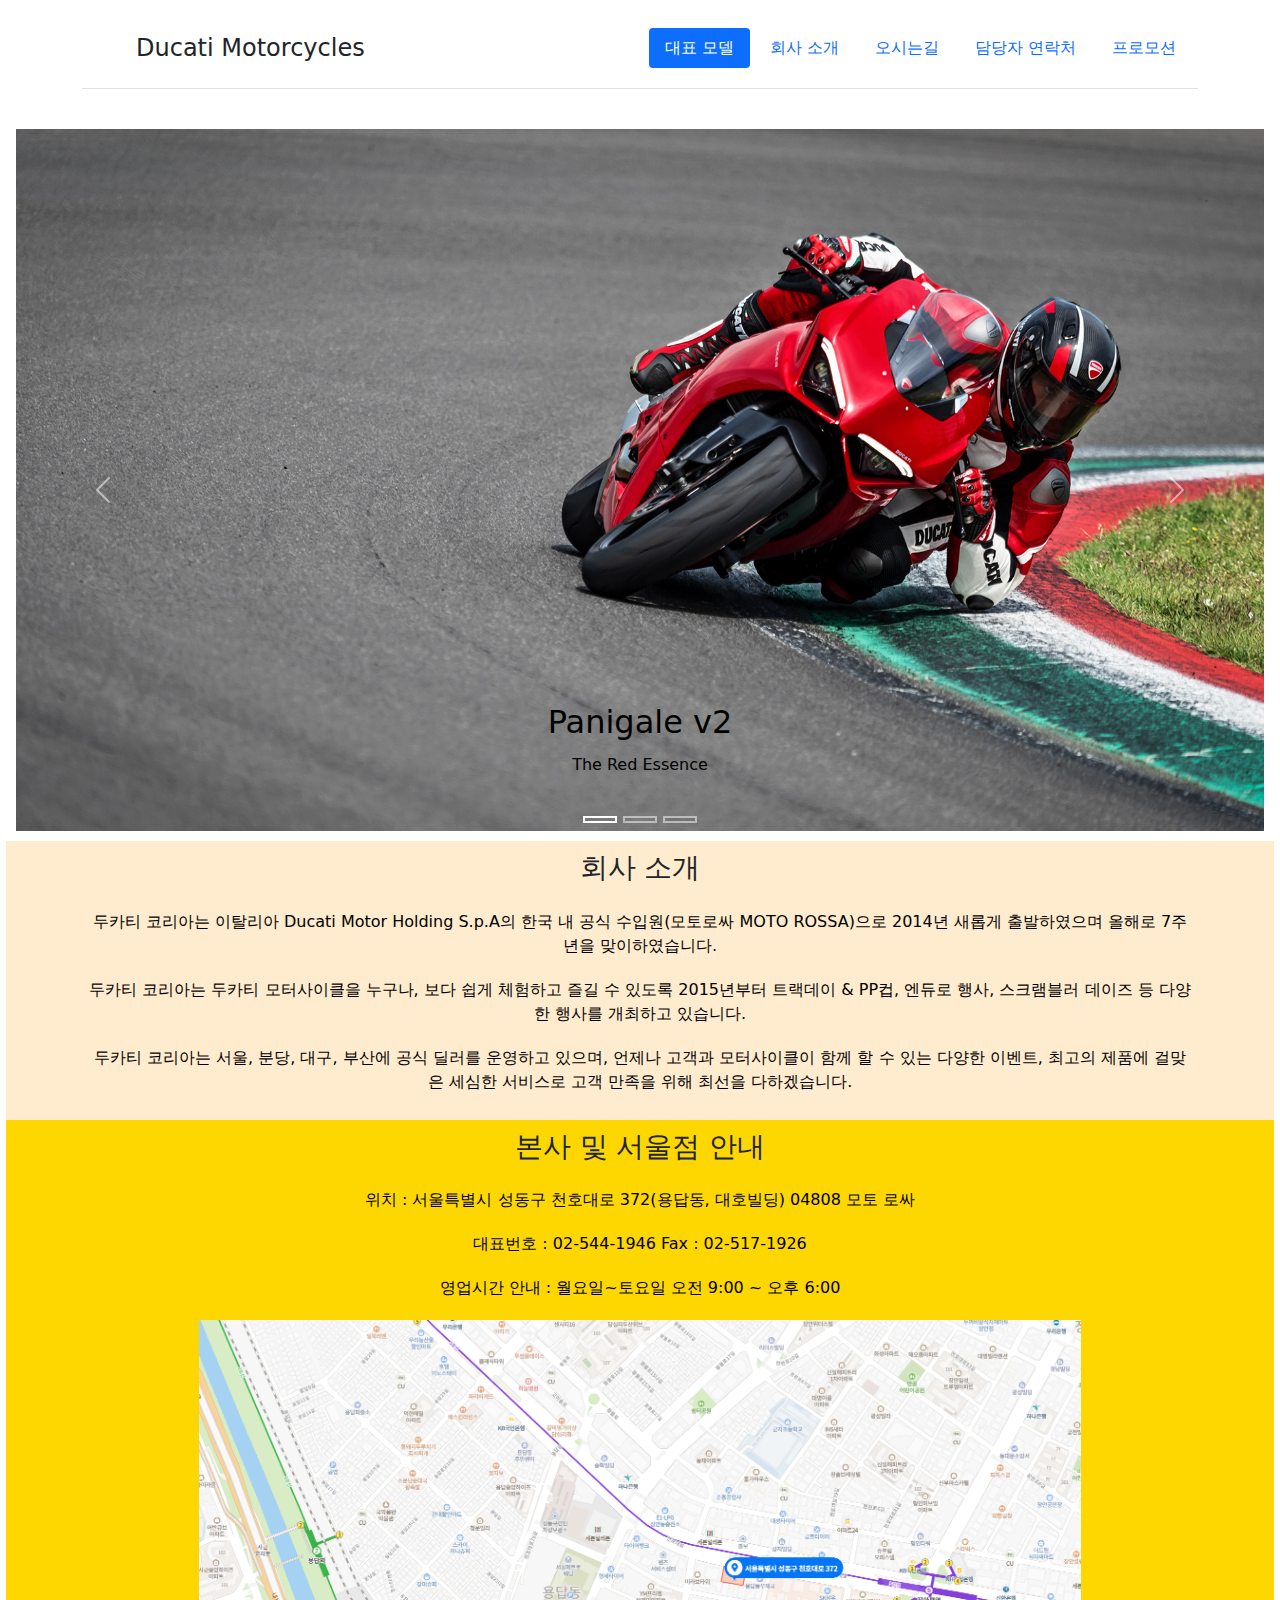
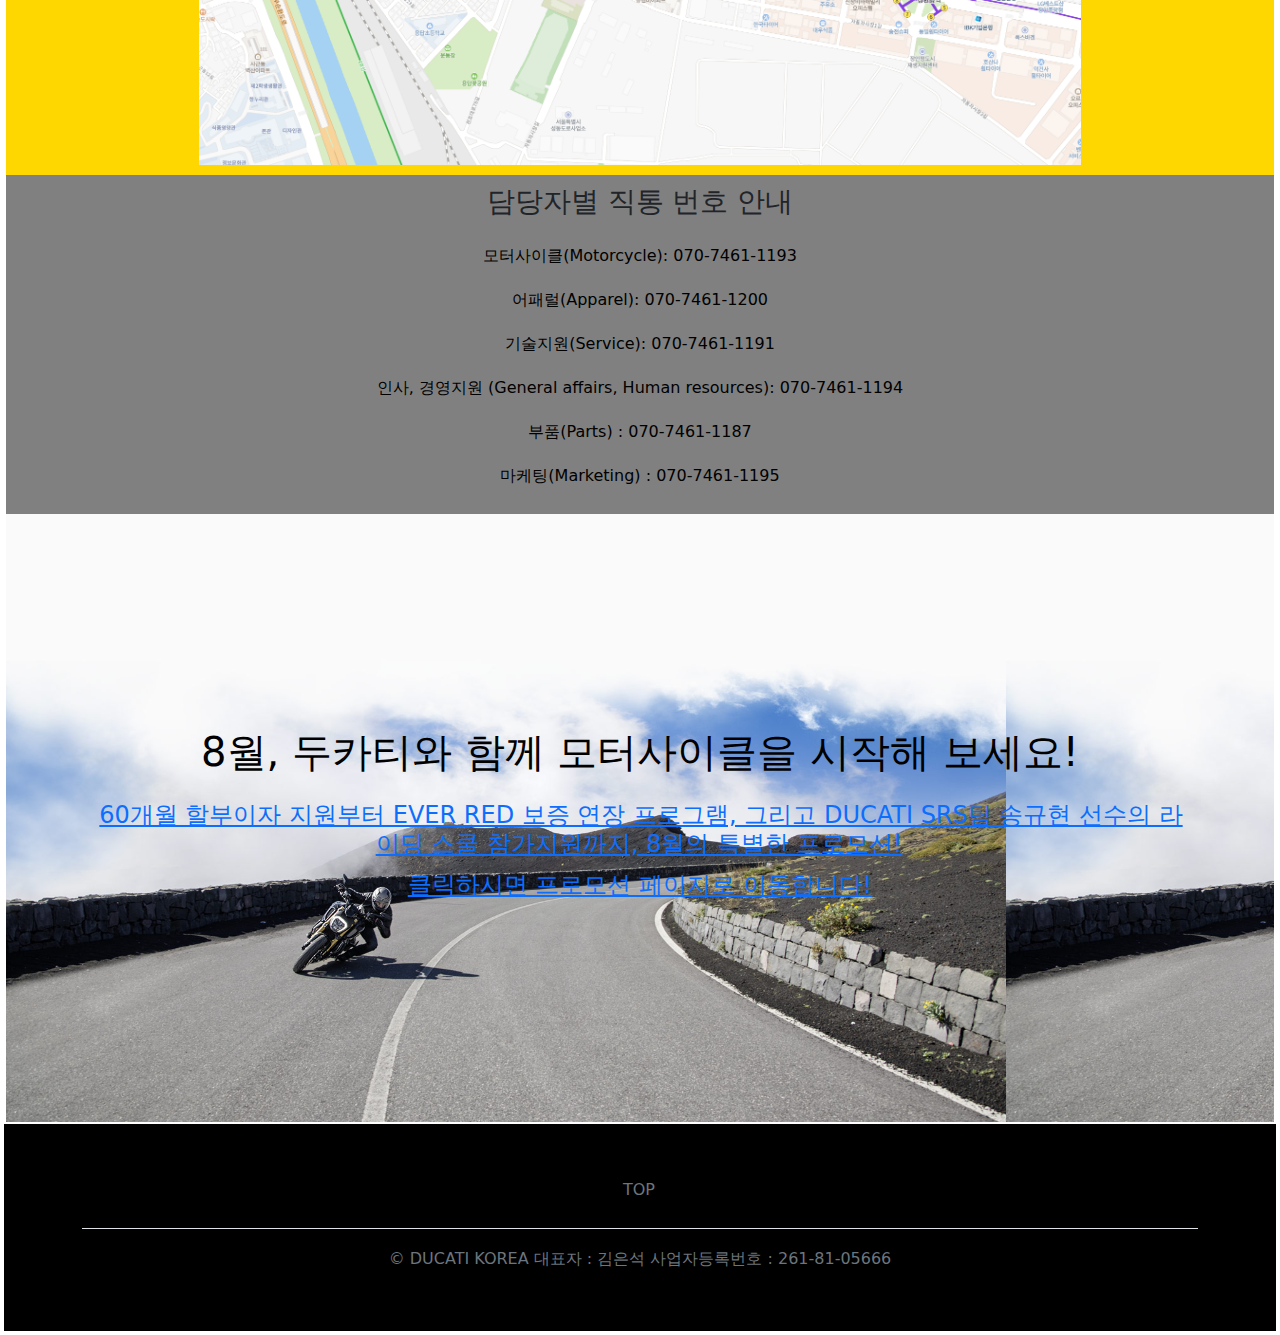
<file: index.html>
<!DOCTYPE html>
<html>
    <head>
        <meta charset='utf-8'>
        <meta http-equiv='X-UA-Compatible' content='IE=edge'>
        <title>반응형 웹페이지 프로젝트</title>
        <meta name='viewport' content='width=device-width, initial-scale=1'>
        <script src="js/jquery-3.6.0.min.js"></script>
        <link rel='stylesheet' type='text/css' media='screen' href='css/main.css'>
        <link
            rel='stylesheet'
            type='text/css'
            media='screen'
            href='css/bootstrap.min.css'>
        <script src='js/main.js'></script>
        <script src="js/bootstrap.bundle.min.js"></script>
    </head>
    <body>
        <header>
            <div class="container">
                <header class="d-flex flex-wrap justify-content-center py-3 mb-4 border-bottom">
                    <a
                        href="index.html"
                        class="d-flex align-items-center mb-3 mb-md-0 me-md-auto text-dark text-decoration-none">
                        <svg class="bi me-2" width="40" height="32"><use xlink:href="#bootstrap"/></svg>
                        <span class="fs-4">Ducati Motorcycles</span>
                    </a>
                    <ul class="nav nav-pills">
                        <li class="nav-item">
                            <a href="#section1" class="nav-link active" aria-current="page">대표 모델</a>
                        </li>
                        <li class="nav-item">
                            <a href="#section2" class="nav-link">회사 소개</a>
                        </li>
                        <li class="nav-item">
                            <a href="#section3" class="nav-link">오시는길</a>
                        </li>
                        <li class="nav-item">
                            <a href="#section4" class="nav-link">담당자 연락처</a>
                        </li>
                        <li class="nav-item">
                            <a href="#section5" class="nav-link">프로모션</a>
                        </li>
                    </ul>
                </header>
            </div>
        </header>

        <!-- 본문 영역 -->
       
        <div class="section-content">
        <section id="section1">
            <div
                id="carouselExampleCaptions"
                class="carousel slide"
                data-bs-ride="carousel">
                <div class="carousel-indicators">
                    <button
                        type="button"
                        data-bs-target="#carouselExampleCaptions"
                        data-bs-slide-to="0"
                        class="active"
                        aria-current="true"
                        aria-label="Slide 1"></button>
                    <button
                        type="button"
                        data-bs-target="#carouselExampleCaptions"
                        data-bs-slide-to="1"
                        aria-label="Slide 2"></button>
                    <button
                        type="button"
                        data-bs-target="#carouselExampleCaptions"
                        data-bs-slide-to="2"
                        aria-label="Slide 3"></button>
                </div>
                <div class="carousel-inner" id="carousel-inner">
                    <div class="carousel-item active">
                        <img
                            src="img/panigale2.jpg"
                            class="d-block w-100"
                            alt="...">
                        <div class="carousel-caption d-none d-md-block">
                            <h2>Panigale v2</h2>
                            <p>The Red Essence</p>
                        </div>
                    </div>
                    <div class="carousel-item">
                        <img
                            src="img/xdiavel2.jpg"
                            class="d-block w-100"
                            alt="...">
                        <div class="carousel-caption d-none d-md-block">
                            <h2>Xdiavel</h2>
                            <p>The Power of Opposites</p>
                        </div>
                    </div>
                    <div class="carousel-item">
                        <img
                            src="img/1100-Sport-PRO.jpg"
                            class="d-block w-100"
                            alt="...">
                        <div class="carousel-caption d-none d-md-block">
                            <h2 style="color: white;">Scrambler 1100-Sport-PRO</h2>
                            <p>Act the Joyvolution!</p>
                        </div>
                    </div>
                </div>
                <button
                    id="carousel-control-prev"
                    class="carousel-control-prev"
                    type="button"
                    data-bs-target="#carouselExampleCaptions"
                    data-bs-slide="prev">
                    <span class="carousel-control-prev-icon" aria-hidden="true"></span>
                    <span class="visually-hidden">Previous</span>
                </button>
                <button
                    id="carousel-control-next"
                    class="carousel-control-next"
                    type="button"
                    data-bs-target="#carouselExampleCaptions"
                    data-bs-slide="next">
                    <span class="carousel-control-next-icon" aria-hidden="true"></span>
                    <span class="visually-hidden">Next</span>
                </button>
            </div>
        </section>
        <section id="section2">
            <div class="container">
                <div class="content-wrapper text-center">
                    <div class="content">
                        <h3>회사 소개</h3>
                        <p>두카티 코리아는 이탈리아 Ducati Motor Holding S.p.A의 한국 내 공식 수입원(모토로싸 MOTO ROSSA)으로 2014년 새롭게 출발하였으며 올해로 7주년을 맞이하였습니다.</p>
                            <p>두카티 코리아는 두카티 모터사이클을 누구나, 보다 쉽게 체험하고 즐길 수 있도록 2015년부터 트랙데이 & PP컵, 엔듀로 행사, 스크램블러 데이즈 등 다양한 행사를 개최하고 있습니다.</p>
                            <p>두카티 코리아는 서울, 분당, 대구, 부산에 공식 딜러를 운영하고 있으며, 언제나 고객과 모터사이클이 함께 할 수 있는 다양한 이벤트, 최고의 제품에 걸맞은 세심한 서비스로 고객 만족을 위해 최선을 다하겠습니다.</p>
                    </div>
                </div>
            </div>
        </section>
        <section id="section3">
            <div class="container">
                <div class="content-wrapper text-center">
                    <div class="content">
                        <h3>본사 및 서울점 안내</h3>
                        <p>위치 : 서울특별시 성동구 천호대로 372(용답동, 대호빌딩) 04808 모토 로싸</p>
                        <p>대표번호 : 02-544-1946 Fax : 02-517-1926</p>
                        <p>영업시간 안내 : 월요일~토요일 오전 9:00 ~ 오후 6:00</p>
                        <img class="photo" src="./img/naver_map.png" alt="네이버 지도" >
                    </div>
                </div>
            </div>
        </section>
        <section id="section4">
            <div class="container">
                <div class="content-wrapper text-center">
                    <div class="content">
                        <h3>담당자별 직통 번호 안내</h3>
                        <p>모터사이클(Motorcycle): 070-7461-1193</p>
                        <p>어패럴(Apparel): 070-7461-1200</p>
                        <p>기술지원(Service): 070-7461-1191</p>
                        <p>인사, 경영지원 (General affairs, Human resources): 070-7461-1194</p>
                        <p>부품(Parts) : 070-7461-1187</p>
                        <p>마케팅(Marketing) : 070-7461-1195</p>
                    </div>
                </div>
            </div>
        </section>
        <section id="section5">
            <div class="container">
                <div class="content-wrapper text-center">
                    <div class="content">
                        <h1>8월, 두카티와 함께 모터사이클을 시작해 보세요!</h1>
                        <h4><a href="https://www.ducati-korea.com/company/notice.php?boardid=notice&mode=view&idx=17&sk=&sw=&offset=&category=">
                            60개월 할부이자 지원부터 EVER RED 보증 연장 프로그램, 그리고 DUCATI SRS팀 송규현 선수의 라이딩 스쿨 참가지원까지, 
                            8월의 특별한 프로모션! </a></h4>
                            <h4><a href="https://www.ducati-korea.com/company/notice.php?boardid=notice&mode=view&idx=17&sk=&sw=&offset=&category=">
                            클릭하시면 프로모션 페이지로 이동합니다!</a></h4>
                    </div>
                </div>
            </div>
        </section>
    </div>
        <!-- 푸터 영역 -->
        <footer>
            <div class="container text-center">
                <ul class="nav justify-content-center border-bottom pb-3 mb-3">
                    <li class="nav-item">
                        <a href="#" class="nav-link px-2 text-muted">TOP</a>
                    </li>
                    </ul>
                <p class="text-center text-muted">&copy; DUCATI KOREA   대표자 : 김은석   사업자등록번호 : 261-81-05666</p>
            </div>
        </footer>
    </body>
</html>
</file>
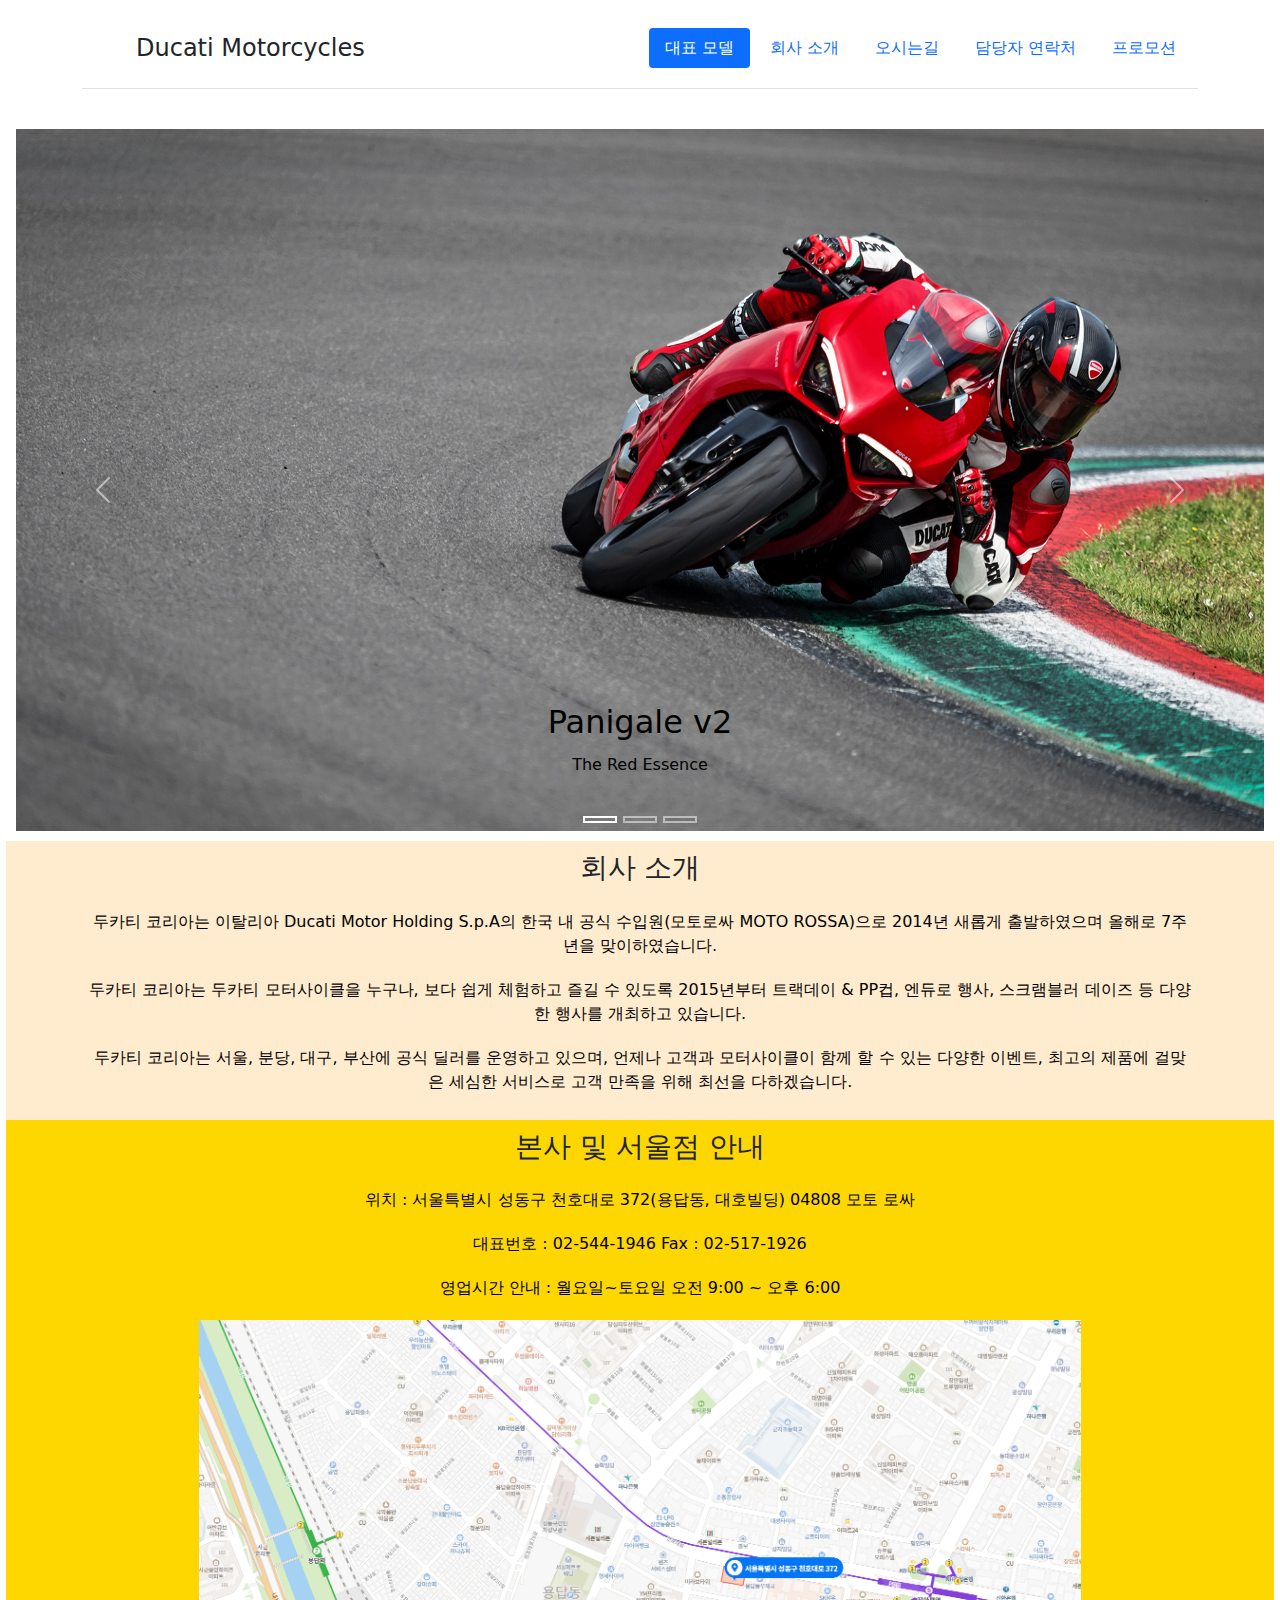
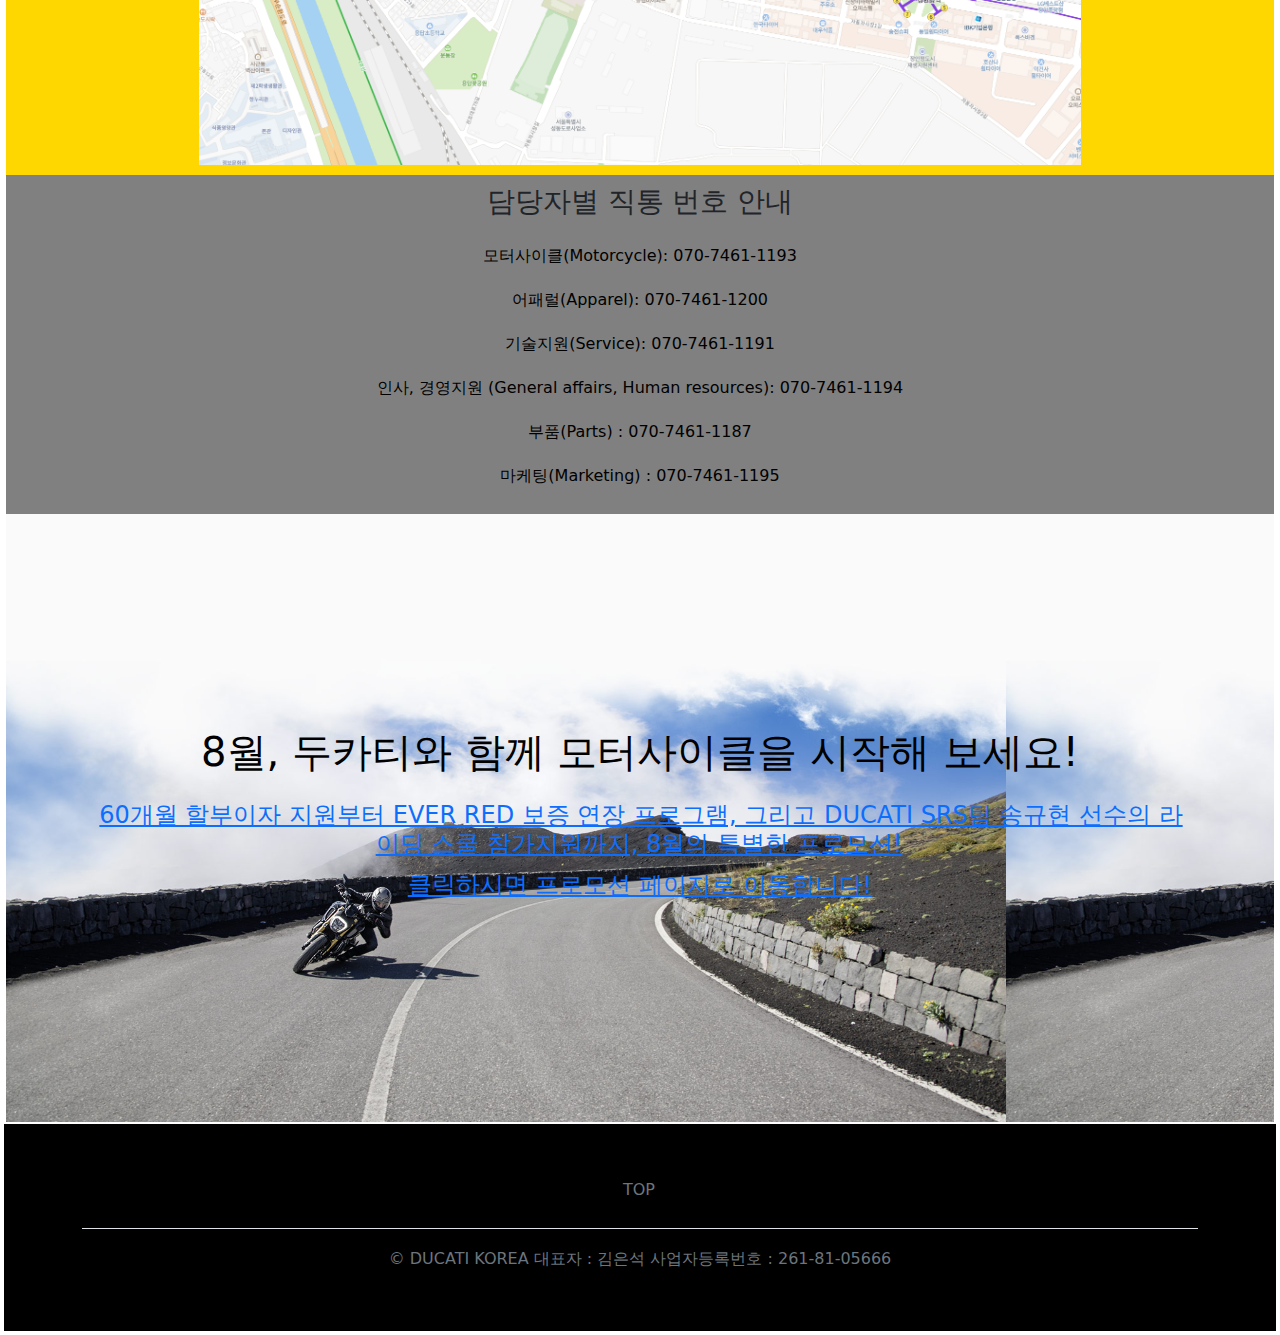
<file: main.html>
<!DOCTYPE html>
<html>
    <head>
        <meta charset='utf-8'>
        <meta http-equiv='X-UA-Compatible' content='IE=edge'>
        <title>반응형 웹페이지 프로젝트</title>
        <meta name='viewport' content='width=device-width, initial-scale=1'>
        <script src="js/jquery-3.6.0.min.js"></script>
        <link rel='stylesheet' type='text/css' media='screen' href='css/main.css'>
        <link
            rel='stylesheet'
            type='text/css'
            media='screen'
            href='css/bootstrap.min.css'>
        <script src='js/main.js'></script>
        <script src="js/bootstrap.bundle.min.js"></script>
    </head>
    <body>
        <header>
            <div class="container">
                <header class="d-flex flex-wrap justify-content-center py-3 mb-4 border-bottom">
                    <a
                        href="main.html"
                        class="d-flex align-items-center mb-3 mb-md-0 me-md-auto text-dark text-decoration-none">
                        <svg class="bi me-2" width="40" height="32"><use xlink:href="#bootstrap"/></svg>
                        <span class="fs-4">Ducati Motorcycles</span>
                    </a>
                    <ul class="nav nav-pills">
                        <li class="nav-item">
                            <a href="#section1" class="nav-link active" aria-current="page">대표 모델</a>
                        </li>
                        <li class="nav-item">
                            <a href="#section2" class="nav-link">회사 소개</a>
                        </li>
                        <li class="nav-item">
                            <a href="#section3" class="nav-link">오시는길</a>
                        </li>
                        <li class="nav-item">
                            <a href="#section4" class="nav-link">담당자 연락처</a>
                        </li>
                        <li class="nav-item">
                            <a href="#section5" class="nav-link">프로모션</a>
                        </li>
                    </ul>
                </header>
            </div>
        </header>

        <!-- 본문 영역 -->
       
        <div class="section-content">
        <section id="section1">
            <div
                id="carouselExampleCaptions"
                class="carousel slide"
                data-bs-ride="carousel">
                <div class="carousel-indicators">
                    <button
                        type="button"
                        data-bs-target="#carouselExampleCaptions"
                        data-bs-slide-to="0"
                        class="active"
                        aria-current="true"
                        aria-label="Slide 1"></button>
                    <button
                        type="button"
                        data-bs-target="#carouselExampleCaptions"
                        data-bs-slide-to="1"
                        aria-label="Slide 2"></button>
                    <button
                        type="button"
                        data-bs-target="#carouselExampleCaptions"
                        data-bs-slide-to="2"
                        aria-label="Slide 3"></button>
                </div>
                <div class="carousel-inner" id="carousel-inner">
                    <div class="carousel-item active">
                        <img
                            src="img/panigale2.jpg"
                            class="d-block w-100"
                            alt="...">
                        <div class="carousel-caption d-none d-md-block">
                            <h2>Panigale v2</h2>
                            <p>The Red Essence</p>
                        </div>
                    </div>
                    <div class="carousel-item">
                        <img
                            src="img/xdiavel2.jpg"
                            class="d-block w-100"
                            alt="...">
                        <div class="carousel-caption d-none d-md-block">
                            <h2>Xdiavel</h2>
                            <p>The Power of Opposites</p>
                        </div>
                    </div>
                    <div class="carousel-item">
                        <img
                            src="img/1100-Sport-PRO.jpg"
                            class="d-block w-100"
                            alt="...">
                        <div class="carousel-caption d-none d-md-block">
                            <h2 style="color: white;">Scrambler 1100-Sport-PRO</h2>
                            <p>Act the Joyvolution!</p>
                        </div>
                    </div>
                </div>
                <button
                    id="carousel-control-prev"
                    class="carousel-control-prev"
                    type="button"
                    data-bs-target="#carouselExampleCaptions"
                    data-bs-slide="prev">
                    <span class="carousel-control-prev-icon" aria-hidden="true"></span>
                    <span class="visually-hidden">Previous</span>
                </button>
                <button
                    id="carousel-control-next"
                    class="carousel-control-next"
                    type="button"
                    data-bs-target="#carouselExampleCaptions"
                    data-bs-slide="next">
                    <span class="carousel-control-next-icon" aria-hidden="true"></span>
                    <span class="visually-hidden">Next</span>
                </button>
            </div>
        </section>
        <section id="section2">
            <div class="container">
                <div class="content-wrapper text-center">
                    <div class="content">
                        <h3>회사 소개</h3>
                        <p>두카티 코리아는 이탈리아 Ducati Motor Holding S.p.A의 한국 내 공식 수입원(모토로싸 MOTO ROSSA)으로 2014년 새롭게 출발하였으며 올해로 7주년을 맞이하였습니다.</p>
                            <p>두카티 코리아는 두카티 모터사이클을 누구나, 보다 쉽게 체험하고 즐길 수 있도록 2015년부터 트랙데이 & PP컵, 엔듀로 행사, 스크램블러 데이즈 등 다양한 행사를 개최하고 있습니다.</p>
                            <p>두카티 코리아는 서울, 분당, 대구, 부산에 공식 딜러를 운영하고 있으며, 언제나 고객과 모터사이클이 함께 할 수 있는 다양한 이벤트, 최고의 제품에 걸맞은 세심한 서비스로 고객 만족을 위해 최선을 다하겠습니다.</p>
                    </div>
                </div>
            </div>
        </section>
        <section id="section3">
            <div class="container">
                <div class="content-wrapper text-center">
                    <div class="content">
                        <h3>본사 및 서울점 안내</h3>
                        <p>위치 : 서울특별시 성동구 천호대로 372(용답동, 대호빌딩) 04808 모토 로싸</p>
                        <p>대표번호 : 02-544-1946 Fax : 02-517-1926</p>
                        <p>영업시간 안내 : 월요일~토요일 오전 9:00 ~ 오후 6:00</p>
                        <img class="photo" src="./img/naver_map.png" alt="네이버 지도" >
                    </div>
                </div>
            </div>
        </section>
        <section id="section4">
            <div class="container">
                <div class="content-wrapper text-center">
                    <div class="content">
                        <h3>담당자별 직통 번호 안내</h3>
                        <p>모터사이클(Motorcycle): 070-7461-1193</p>
                        <p>어패럴(Apparel): 070-7461-1200</p>
                        <p>기술지원(Service): 070-7461-1191</p>
                        <p>인사, 경영지원 (General affairs, Human resources): 070-7461-1194</p>
                        <p>부품(Parts) : 070-7461-1187</p>
                        <p>마케팅(Marketing) : 070-7461-1195</p>
                    </div>
                </div>
            </div>
        </section>
        <section id="section5">
            <div class="container">
                <div class="content-wrapper text-center">
                    <div class="content">
                        <h1>8월, 두카티와 함께 모터사이클을 시작해 보세요!</h1>
                        <h4><a href="https://www.ducati-korea.com/company/notice.php?boardid=notice&mode=view&idx=17&sk=&sw=&offset=&category=">
                            60개월 할부이자 지원부터 EVER RED 보증 연장 프로그램, 그리고 DUCATI SRS팀 송규현 선수의 라이딩 스쿨 참가지원까지, 
                            8월의 특별한 프로모션! </a></h4>
                            <h4><a href="https://www.ducati-korea.com/company/notice.php?boardid=notice&mode=view&idx=17&sk=&sw=&offset=&category=">
                            클릭하시면 프로모션 페이지로 이동합니다!</a></h4>
                    </div>
                </div>
            </div>
        </section>
    </div>
        <!-- 푸터 영역 -->
        <footer>
            <div class="container text-center">
                <ul class="nav justify-content-center border-bottom pb-3 mb-3">
                    <li class="nav-item">
                        <a href="#" class="nav-link px-2 text-muted">TOP</a>
                    </li>
                    </ul>
                <p class="text-center text-muted">&copy; DUCATI KOREA   대표자 : 김은석   사업자등록번호 : 261-81-05666</p>
            </div>
        </footer>
    </body>
</html>
</file>
<file: css/main.css>
/* PC 및 태블릿 가로 */
html {
  font-size: 16px;
}
/* Global Styles */
* {
  padding: 2px;
  margin: 0;
  box-sizing: border-box;
}
body {
  /* font-size: 12px; */
  font-weight: 400;
  font-family: "Poppins", sans-serif;
  color: #333;
}
h1,
h3 {
  padding-bottom: 15px;
}
p {
  color: black;
  font-style: unset;
}
h2 {
  color: black;
  font-size: larger;
}
.container {
  width: 1200px;
  height: 100%;
  margin: 0 auto;
}

.text-center {
  text-align: center;
}

.photo {
  width: 80%;
  height: auto;
}

.content-wrapper {
  width: 100%;
  height: 100%;
  margin: 0 auto;
  display: table;
}
.content {
  display: table-cell;
  vertical-align: middle;
}
/* End Global Styles */

/* Start Nav Styles */
.navbar {
  position: fixed !important;
  z-index: 999;
  top: 50%;
  right: 50px;
  transform: translateY(-50%);
}
.navbar .nav-menu {
  margin: 0;
  padding: 0;
  list-style-type: none;
}
.navbar .nav-menu li {
  position: relative;
  min-width: 200px;
  text-align: right;
  margin: 5px 0;
}
.navbar .nav-menu li .dot {
  display: block;
  color: #fff;
}
.navbar .nav-menu li .dot::before,
.navbar .nav-menu li .dot::after {
  display: block;
  position: absolute;
  content: "";
  border-radius: 50%;
  top: 50%;
  transition: all 0.3s ease;
}
.navbar .nav-menu li .dot::before {
  width: 5px;
  height: 5px;
  right: 0;
  border: 2px solid #888;
  transform: translateY(-50%);
}
.navbar .nav-menu li .dot::after {
  width: 15px;
  height: 15px;
  border: 2px solid #444;
  right: -5px;
  transform: translateY(-50%) scale(0);
}
.navbar .nav-menu li .dot.active::before,
.navbar .nav-menu li:hover .dot::before {
  background: #444;
  border-color: #444;
}
.navbar .nav-menu li .dot.active::after,
.navbar .nav-menu li:hover .dot::after {
  transform: translateY(-50%) scale(1);
}
.navbar .nav-menu li .dot span {
  display: inline-block;
  opacity: 0;
  text-transform: capitalize;
  background-color: #dfb9ec;
  padding: 8px 14px;
  border-radius: 3px;
  margin-right: 30px;
  transform: translateX(20px);
  transition: all 0.3s ease;
}
.navbar .nav-menu li .dot span::before {
  display: block;
  position: absolute;
  content: "";
  border-left: 7px solid #0099ff;
  border-top: 7px solid transparent;
  border-bottom: 7px solid transparent;
  top: 50%;
  transform: translate(7px, -50%);
  right: 0;
  transition: all 0.3s ease;
}
.navbar .nav-menu li .dot.active span,
.navbar .nav-menu li:hover .dot span {
  transform: translateX(0px);
  opacity: 1;
}
/* End Nav Styles */

/* Start section1 */
#section1 {
  width: 100%;
  height: 100%;
  background: url(https://images.pexels.com/photos/891683/pexels-photo-891683.jpeg?auto=compress&cs=tinysrgb&dpr=2&h=750&w=1260)
    no-repeat center center;
  background-size: cover;
}
#section1 .content-wrapper {
  min-height: 950px;
}
#section1 button {
  border: 2px solid #fff;
  background-color: transparent;
  outline: none;
  cursor: pointer;
  /* padding: 14px 40px; */
  font-weight: 700;
  font-family: "Poppins", sans-serif;
  transition: all 0.3s ease;
  margin-top: 20px;
  color: #fff;
}
#section1 button:hover {
  color: #ff6f6f;
}
#section1 .content {
  color: #fff;
}
#carousel-control-next {
  border: 0 !important;
}
#carousel-control-prev {
  border: 0 !important;
}
.section-content {
  /* width: 90%; */
}

/* End section1 */

/* Start section2 */
#section2 {
  background-color: blanchedalmond;
}
#section2 #section2 .content-wrapper {
  min-height: 600px;
}

/* End section2 */

/* Start section3 */
#section3 {
  background-color: gold;
}
#section3 .content-wrapper {
  min-height: 500px;
}
/* End section3 */

/* Start section4 */
#section4 {
  background-color: grey;
}
#section4 #section4 .content-wrapper {
  min-height: 400px;
}
/* End section4 */

/* Start section5 */
#section5 {
  background: url(../img/diavelsbackground.jpg);
  background-size: 1000px auto;
  color: black;
}
#section5 .content-wrapper {
  min-height: 600px;
}
/* End section5 */

/* Start Footer */
footer {
  padding: 40px 0;
  background-color: black;
  color: #fff;
}
/* End Footer */

@media screen and (max-width: 1023px) {
  /* 태블릿 세로 */
}
@media screen and (max-width: 767px) {
  /* 모바일 가로 */
}
@media screen and (max-width: 479px) {
  /* 모바일 세로 */
}
</file>
